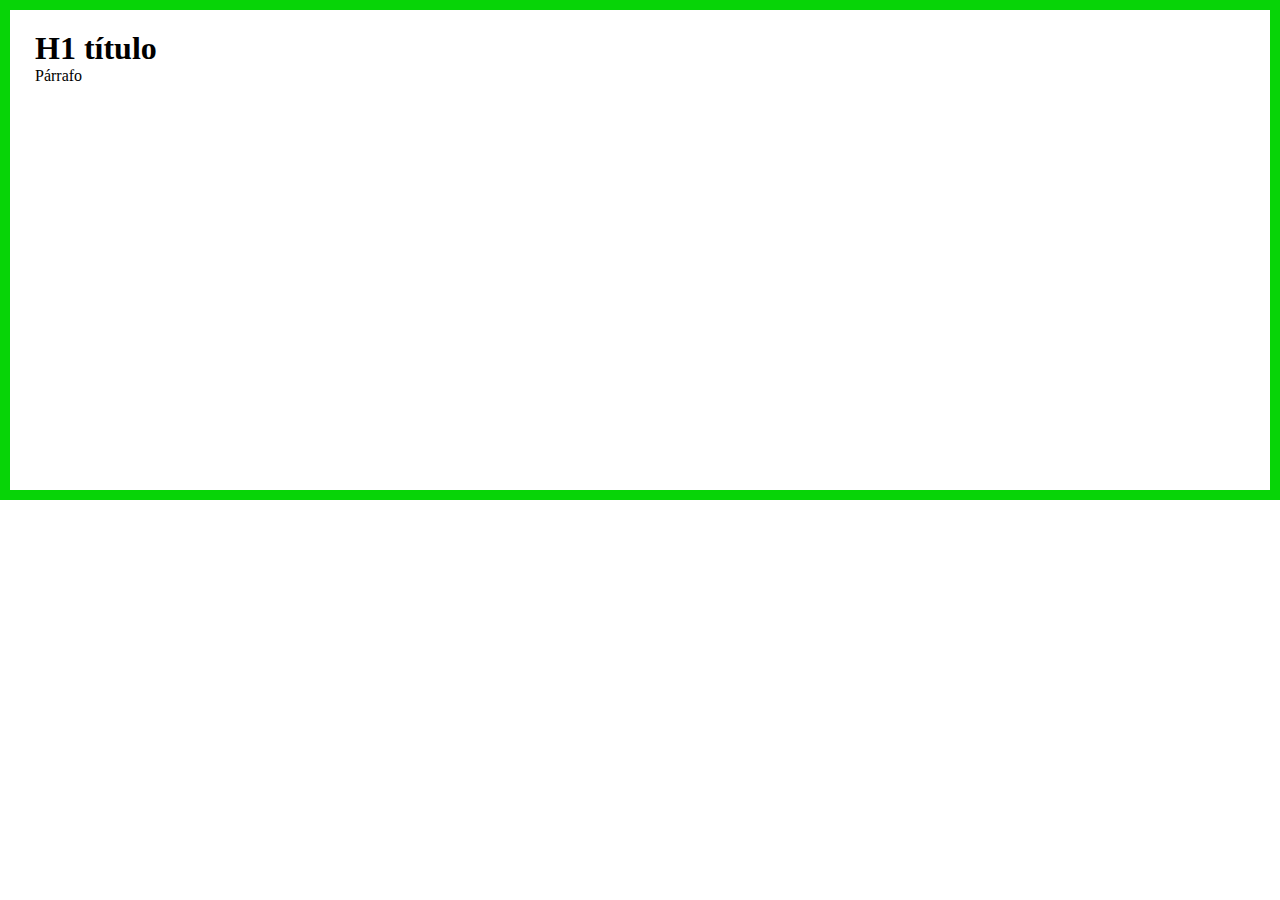
<file: HTML_Practices/box_model_practices/index.html>
<!DOCTYPE html>
<html lang="en">
<head>
    <meta charset="UTF-8">
    <meta name="viewport" content="width=device-width, initial-scale=1.0">
    <title>Modelo de caja</title>
    <link rel="stylesheet" href="estiloscaja.css">
</head>
<body>
    <main>
        <section>
            <h1>H1 título</h1>
            <div>
                <p>Párrafo</p>
            </div>
        </section>
    </main>

</body>
</html>
</file>
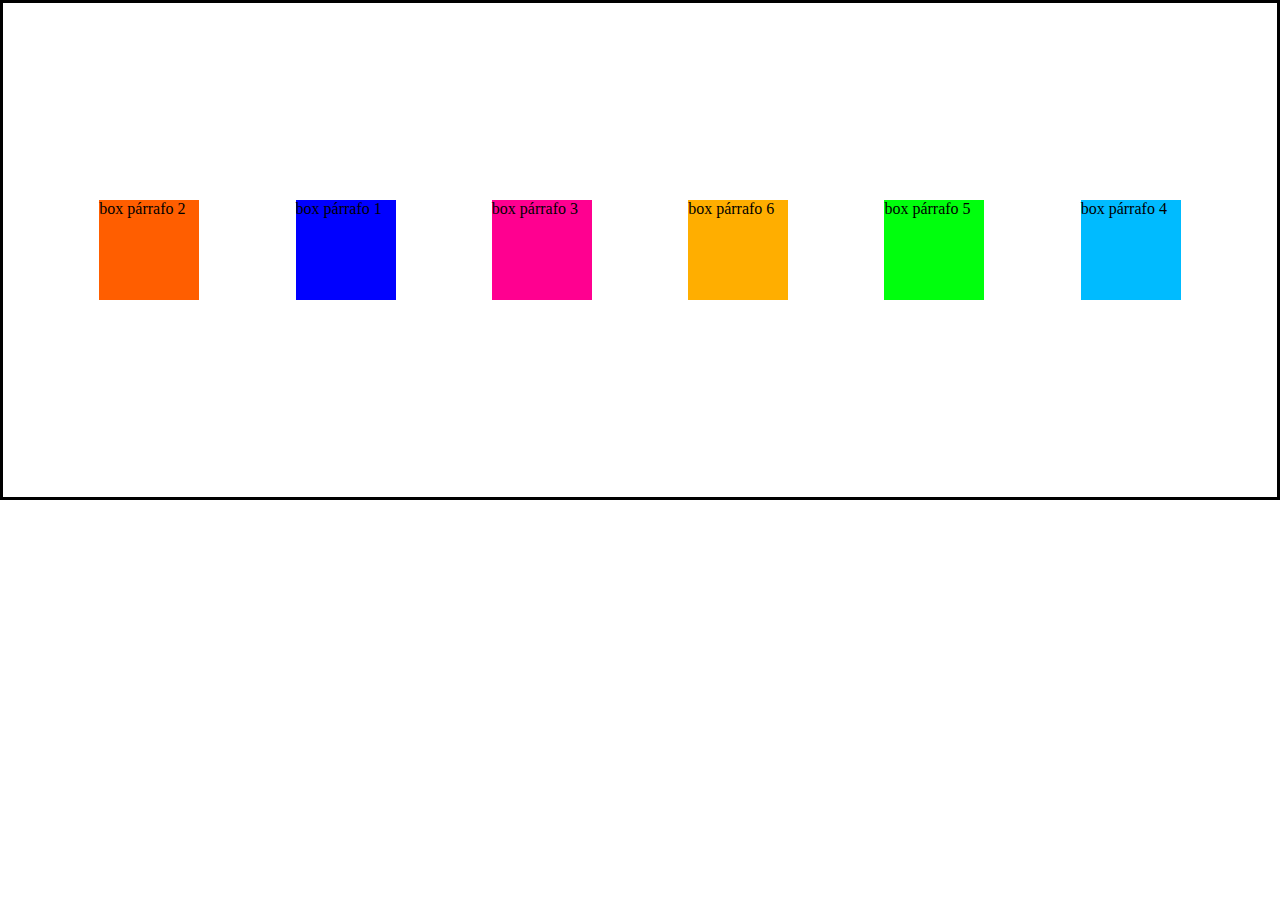
<file: HTML_Practices/css_display_flex/index.html>
<!DOCTYPE html>
<html lang="en">
<head>
    <meta charset="UTF-8">
    <meta name="viewport" content="width=device-width, initial-scale=1.0">
    <title>Display flex</title>
    <link rel="stylesheet" href="styles.css">
</head>
<body>
    <main class="container">
        <div class="box1 box">
            <p>
                box párrafo 1
            </p>
        </div>
        <div class="box2 box">
            <p>
                box párrafo 2
            </p>
        </div>
        <div class="box3 box">
            <p>
                box párrafo 3
            </p>
        </div>
        <div class="box4 box">
            <p>
                box párrafo 4
            </p>
        </div>
        <div class="box5 box">
            <p>
                box párrafo 5
            </p>
        </div>
        <div class="box6 box">
            <p>
                box párrafo 6
            </p>
        </div>
    </main>
</body>
</html>
</file>
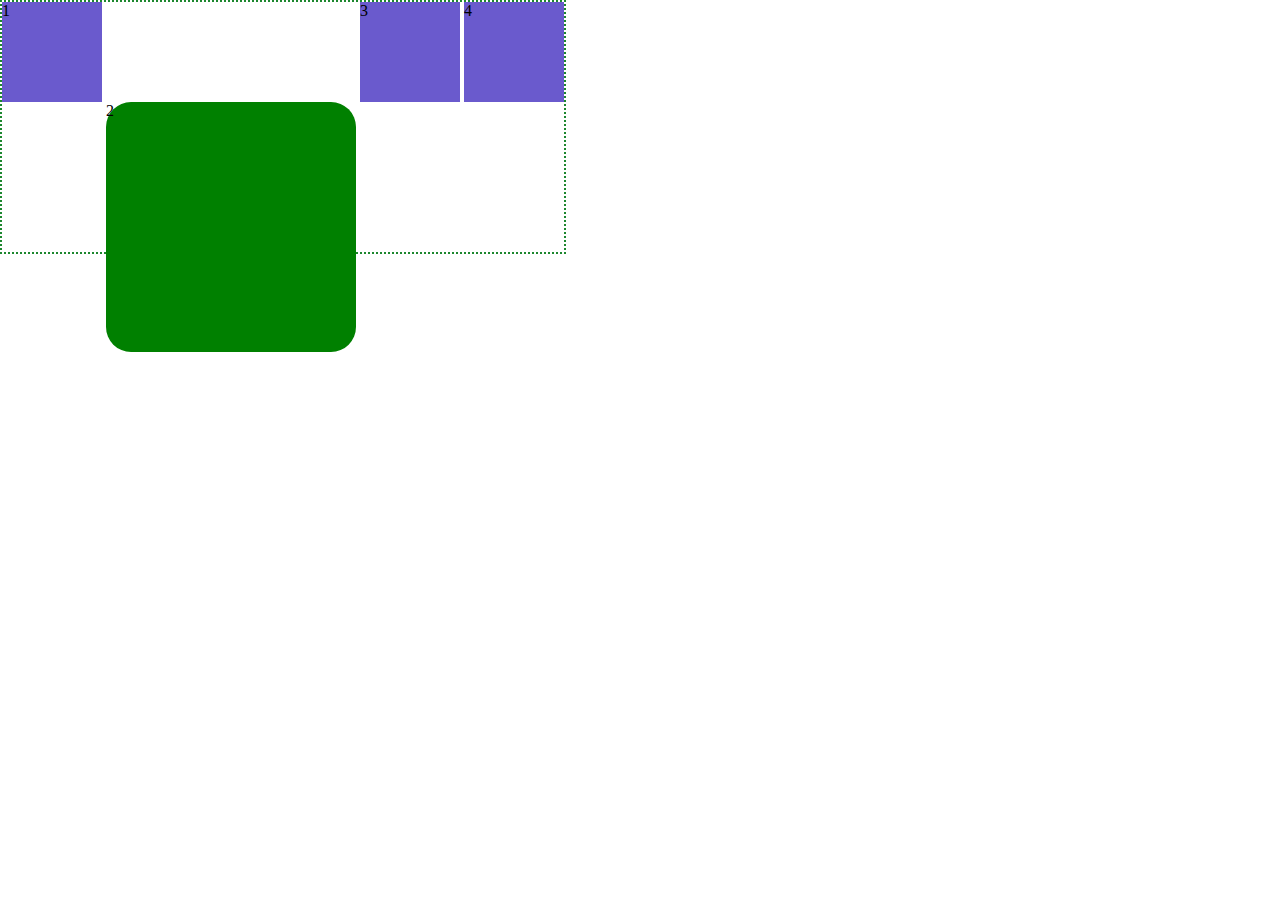
<file: HTML_Practices/css_position_clase/index.html>
<!DOCTYPE html>
<html lang="en">
<head>
    <meta charset="UTF-8">
    <meta name="viewport" content="width=device-width, initial-scale=1.0">
    <title>Position - Clase</title>
    <link rel="stylesheet" href="styles.css">
</head>
<body>
    <div class="parent">
        <div class="box" id="one">1</div>
        <div class="box" id="two">2</div>
        <div class="box" id="three">3</div>
        <div class="box" id="four">4</div>
    </div>

</body>
</html>
</file>
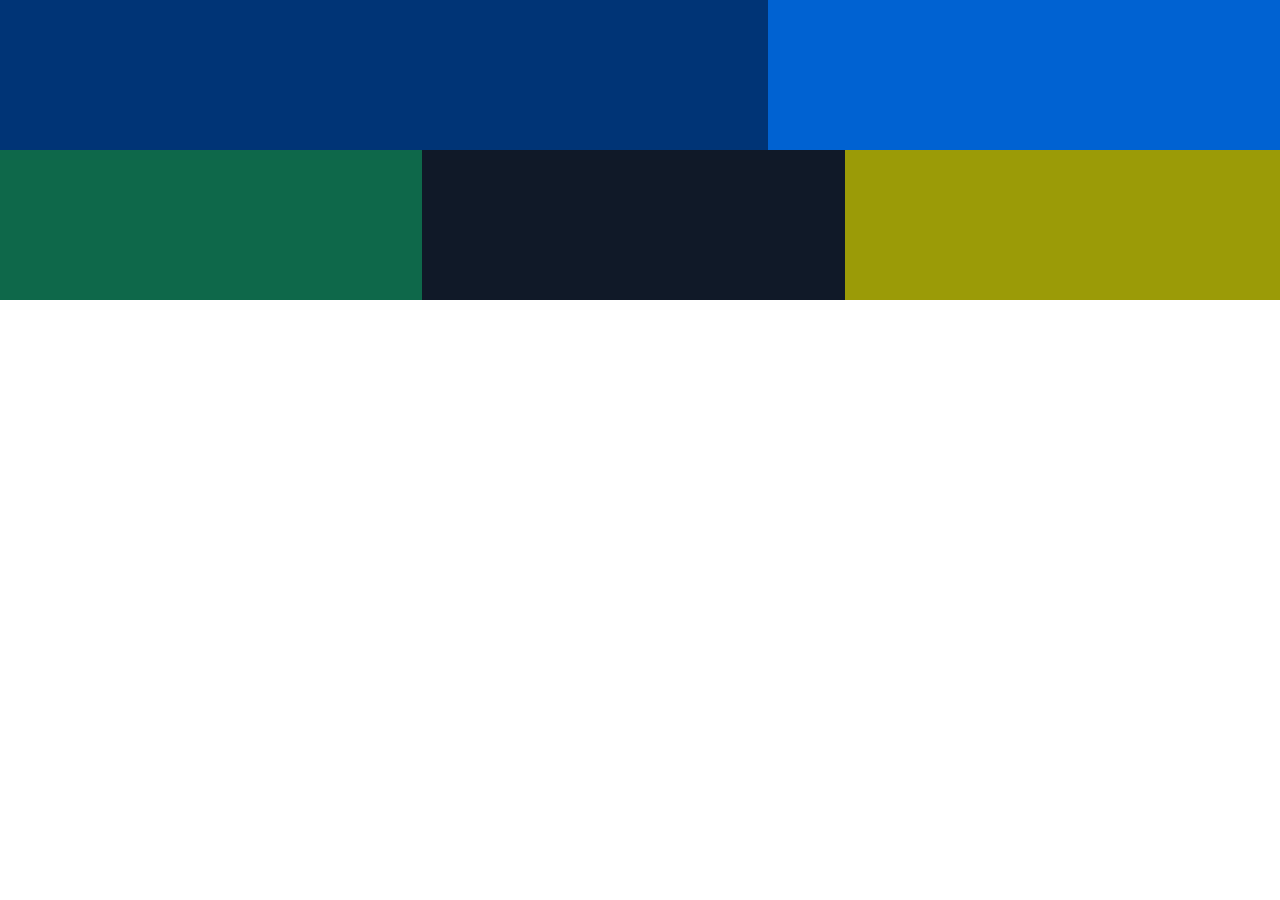
<file: HTML_Practices/css_responsive_design_mostlyFluid/index.html>
<!DOCTYPE html>
<html lang="en">
<head>
    <meta charset="UTF-8">
    <meta name="viewport" content="width=device-width, initial-scale=1.0">
    <link rel="stylesheet" href="style.css">
    <title>Responsive</title>
</head>
<body>
    <main class="container">
        <div class="c1"></div>
        <div class="c2"></div>
        <div class="c3"></div>
        <div class="c4"></div>
        <div class="c5"></div>
    </main>
    <section>
        <!--Imagen responsive-->
        <picture>
            <source srcset="" media="">
        </picture>
    </section>
</body>
</html>
</file>
<file: HTML_Practices/box_model_practices/estiloscaja.css>
*{
    padding: 0;
    margin: 0;
    /*Calcular padding, border automáticamente*/
    box-sizing: border-box;
}
main{
    width: 100%;
    height: 500px;
    border: 10px solid rgb(7, 212, 7);
    padding:20px 25px;
}
</file>
<file: HTML_Practices/css_display_flex/styles.css>
:root{
    --primary-color: #000
}
*{
    box-sizing: border-box;
    padding: 0px;
    margin: 0px;
}
html{
    font-size: 62.5%;
}
body{
    font-size: 1.6rem;
}
.container{
    border:0.3rem solid var(--primary-color);
    display: flex;
    flex-direction: row-reverse;
    /*flex-wrap: wrap;*/
    justify-content: space-evenly;
    align-items: center;
}
.box{
    width: 10rem;
    height: 10rem;
}
.box1{
    background-color: blue;
    order: 2;
  /*  flex-grow: 1;*/
}
.box2{
    background-color: rgb(255, 94, 0);
    order: 5;
 /*   flex-grow: 1;*/
}
.box3{
    background-color: rgb(255, 0, 144);
    order: 1;
}
.box4{
    background-color: rgb(0, 187, 255);
}
.box5{
    background-color: rgb(0, 255, 13);
}
.box6{
    background-color: rgb(255, 174, 0);
}
main{
    height: 500px;
}
</file>
<file: HTML_Practices/css_position_clase/styles.css>
*{
    margin: 0;
    padding: 0;
    box-sizing: border-box;
}
.parent{
    border:2px rgb(28, 135, 46) dotted;
    display: inline-block;

}
.box{
    display: inline-block;
    background-color: slateblue;
    width:100px;
    height: 100px;
}
#two{
    background-color: green;
    position: relative; /*bottom-letf-right se usa en position != static*/
    bottom: -100px;
    width: 250px;
    height: 250px;
    border-radius: 25px;
}
.three{
    position:relative;
    bottom: 25px;
    left: 100px;
    right: 50%;
    top:50%;
}
/*
Display: * block-element --> agrega un elemento debajo de otro
         * inline --> elementos de lado horizontal
*/
</file>
<file: HTML_Practices/css_responsive_design_mostlyFluid/style.css>
*{
    margin: 0;
    padding: 0;
    box-sizing: border-box;
}
html{
    font-size: 65.7%;
}
* {
    box-sizing: border-box;
    margin: 0;
    padding: 0;
  }
  .container {
    display: flex;
    flex-wrap: wrap;
  }
  .c1,
  .c2,
  .c3,
  .c4,
  .c5 {
    width: 100%;
    min-width: 150px;
    height: 150px;
  }
  .c1 {
    background-color: #003476;
  }
  .c2 {
    background-color: #0062d2;
  }
  .c3 {
    background-color: #0e684a;
  }
  .c4 {
    background-color: #101928;
  }
  .c5 {
    background-color: #9b9b07;
  }
  @media (min-width: 600px) {
    .c2,.c3,.c4{
        width: 50%;
    }
  }
  @media (min-width:800px){
    .c1{
        width: 60%;
    }
    .c2{
        width: 40%;
    }
    .c3,.c4{
        width: 33%;
    }
    .c5{
        width: 34%;
    }
  }
</file>
